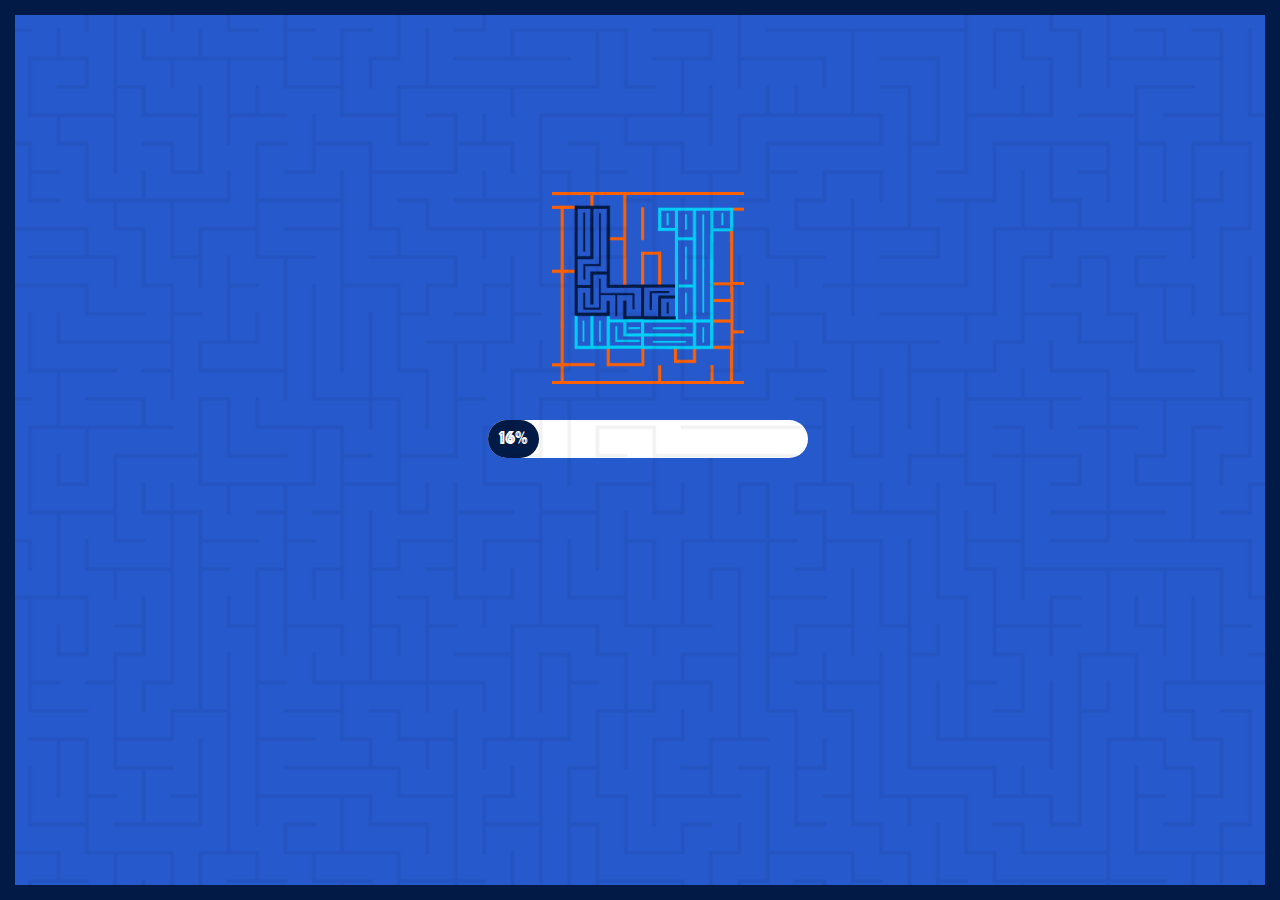
<file: index.html>
<!DOCTYPE html>
<html>
	<head>
		<title>
			labyrintjakten
		</title>

		<script>
			//Progressbar function
			var i = 0;
			function screenLoad() {
			  	if (i == 0) {
			    	i = 1;
				    var elem = document.getElementById("myBar");
				    var width = 1;
				    var id = setInterval(frame, 45);
				    function frame() {
				      	if (width >= 100) {
					        clearInterval(id);
					        i = 0;
					        window.location.href = "navigationView.html";
			      		} else {
			        		width++;
			        		elem.style.width = width + "%";
			        		elem.innerHTML = width + "%";
			      		}
			   		}
			  	}
			}
		</script>

		<link rel = "stylesheet" type = "text/css" href="labyrintJaktenSc.css">
	</head>
	<body onload = "screenLoad(); setInterval('screenLoad()', 500);">
		<div id = "lab"> </div>

		<div id = "left"> </div>
		<div id = "right"> </div>
		<div id = "top"> </div>
		<div id = "bottom"> </div>

		<div id = "box">
			<img id = "logo" src = "LabyrintJaktenLogotyp.png">

			<div id="myProgress">
  				<div id="myBar"> 0% </div>
			</div> 
		</div>
	</body>
</html>
</file>
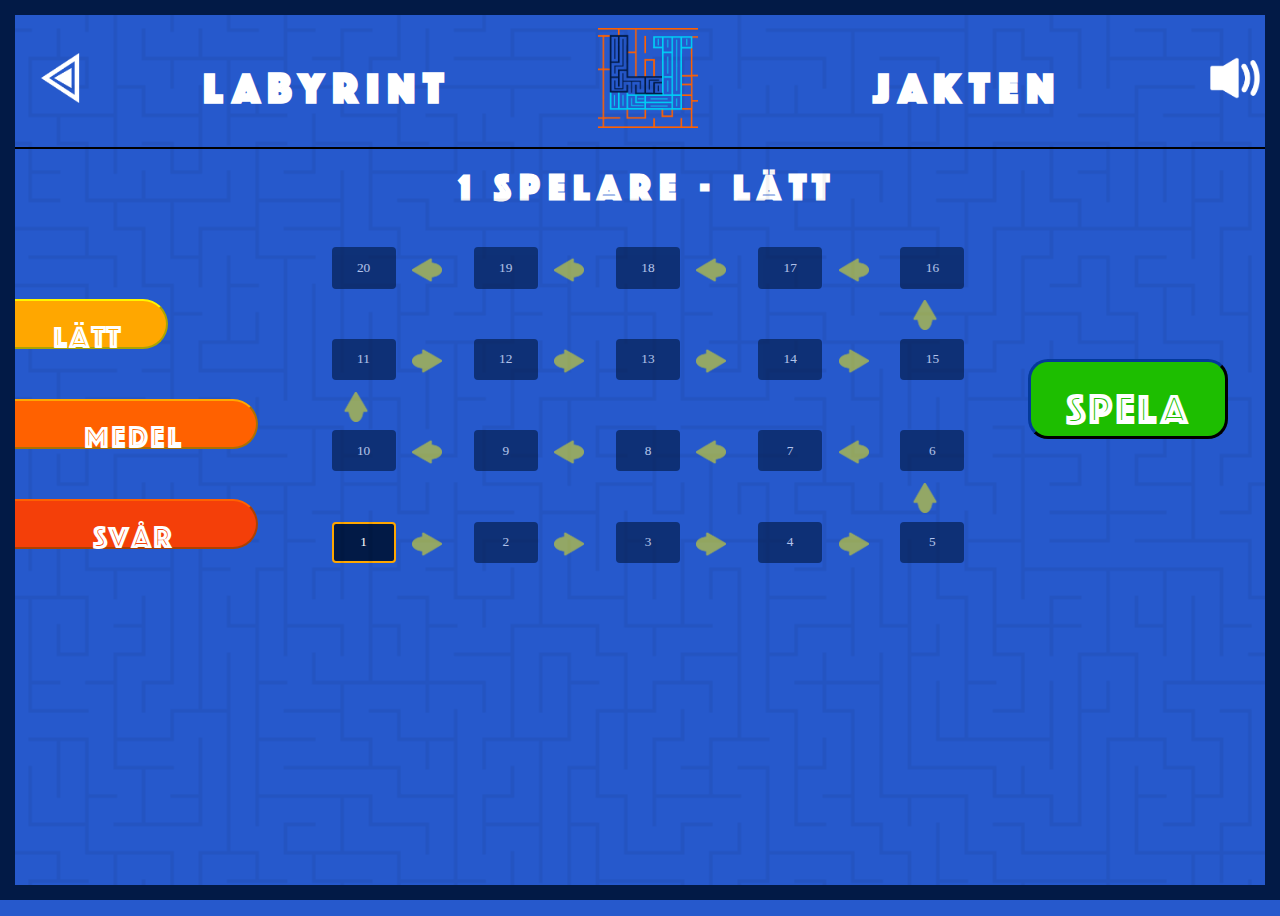
<file: easySetupView.html>
<html>
	<head>
		<link rel="stylesheet">
		<title>
			labyrintjakten
		</title>

		<script>
			function changeStyleEasy() {
				document.getElementById("easy").style.width = "150px";
				document.getElementById("medium").style.width = "250px";
				document.getElementById("hard").style.width = "250px";
				document.getElementById("firstLevel").style.borderColor = "#ffa700";
				saveNeDifficultyToLocalStorage(400);
			}
			function changeStyleMedium() {
				document.getElementById("easy").style.width = "250px";
				document.getElementById("medium").style.width = "150px";
				document.getElementById("hard").style.width = "250px";
				document.getElementById("firstLevel").style.borderColor = "#ff6100";
				saveNeDifficultyToLocalStorage(200);
			}
			function changeStyleHard() {
				document.getElementById("easy").style.width = "250px";
				document.getElementById("medium").style.width = "250px";
				document.getElementById("hard").style.width = "150px";
				document.getElementById("firstLevel").style.borderColor = "#f43f09";
				saveNeDifficultyToLocalStorage(50);
			}
			function saveNeDifficultyToLocalStorage(newDifficulty) {
				localStorage.setItem('difficulty', newDifficulty);
			}
		</script>

		<link rel = "stylesheet" type = "text/css" href="labyrintJaktenSc.css">
	</head>
	<body>
		<div class = "container" id = "header"> 	
			<button onClick = "window.location.href = 'navigationView.html'" class = "box" id = "back"> </button>
			<h1 id = "labyrint"><strong>LABYRINT</strong></h1>
			<button onClick = "window.location.href = 'navigationView.html'" class = "box" id = "home"> </button>
			<h1 id = "jakten"><strong>JAKTEN</strong></h1>				
			<button class = "box" id = "sound"> </button>
		</div>
		<div id = "lab"> 
		</div>
		<div id = "left"> </div>
		<div id = "right"> </div>
		<div id = "top"> </div>
		<div id = "bottom"> </div>

		<div class = "container" id = "setup">
			
			<div class = "container" id = "headline">
				<h2 id = "head"> 1 SPELARE - LÄTT </h2>
			</div>

			<div class = "container" id = "difficultyContainer">
				<button onclick = "changeStyleEasy()" class = "difficulty" id = "easy"> LÄTT </button>
				<button onclick = "changeStyleMedium()" class = "difficulty" id = "medium"> MEDEL </button>
				<button onclick = "changeStyleHard()" class = "difficulty" id = "hard"> SVÅR </button>
			</div>

			<div class = "container" id = "level">
				<div>
					<button class="numButton"> 20 </button>
				</div>
				<div>
					<img class="arrowBlock arrowLeft" src = "nextArrowYellow.png">
				</div>
				<div>
					<button class="numButton"> 19 </button>
				</div>
				<div>
					<img class="arrowBlock arrowLeft" src = "nextArrowYellow.png">
				</div>
				<div>
					<button class="numButton"> 18 </button>
				</div>
				<div>
					<img class="arrowBlock arrowLeft" src = "nextArrowYellow.png">
				</div>
				<div>
					<button class="numButton"> 17 </button>
				</div>
				<div>
					<img class="arrowBlock arrowLeft" src = "nextArrowYellow.png">
				</div>
				<div>
					<button class="numButton"> 16 </button>
				</div>
				<div class="spaceRowOnRight">
					<img class="arrowBlock arrowUp" src = "nextArrowYellow.png">
				</div>
				<div>
					<button class="numButton"> 11 </button>
				</div>
				<div>
					<img class="arrowBlock" src = "nextArrowYellow.png">
				</div>
				<div>
					<button class="numButton"> 12 </button>
				</div>
				<div>
					<img class="arrowBlock" src = "nextArrowYellow.png">
				</div>
				<div>
					<button class="numButton"> 13 </button>
				</div>
				<div>
					<img class="arrowBlock" src = "nextArrowYellow.png">
				</div>
				<div>
					<button class="numButton"> 14 </button>
				</div>
				<div>
					<img class="arrowBlock" src = "nextArrowYellow.png">
				</div>
				<div>
					<button class="numButton"> 15 </button>
				</div>
				<div>
					<img class="arrowBlock arrowUp" src = "nextArrowYellow.png">
				</div>
				<div class="spaceRowOnLeft">

				</div>
				<div>
					<button class="numButton"> 10 </button>
				</div>
				<div>
					<img class="arrowBlock arrowLeft" src = "nextArrowYellow.png">
				</div>
				<div>
					<button class="numButton"> 9 </button>
				</div>
				<div>
					<img class="arrowBlock arrowLeft" src = "nextArrowYellow.png">
				</div>
				<div>
					<button class="numButton"> 8 </button>
				</div>
				<div>
					<img class="arrowBlock arrowLeft" src = "nextArrowYellow.png">
				</div>
				<div>
					<button class="numButton"> 7 </button>
				</div>
				<div>
					<img class="arrowBlock arrowLeft" src = "nextArrowYellow.png">
				</div>
				<div>
					<button class="numButton"> 6 </button>
				</div>
				<div class="spaceRowOnRight">
					<img class="arrowBlock arrowUp" src = "nextArrowYellow.png">
				</div>
				<div>
					<button class="numButton" id = "firstLevel"> 1 </button>
				</div>
				<div>
					<img class="arrowBlock" src = "nextArrowYellow.png">
				</div>
				<div>
					<button class="numButton"> 2 </button>
				</div>
				<div>
					<img class="arrowBlock" src = "nextArrowYellow.png">
				</div>
				<div>
					<button class="numButton"> 3 </button>
				</div>
				<div>
					<img class="arrowBlock" src = "nextArrowYellow.png">
				</div>
				<div>
					<button class="numButton"> 4 </button>
				</div>
				<div>
					<img class="arrowBlock" src = "nextArrowYellow.png">
				</div>
				<div>
					<button class="numButton"> 5 </button>
				</div>
			</div>


			<div class = "container" id = "start">
				<button onClick = "window.location.href = 'gameView.html'" id = "spela"> SPELA </button>
			</div>
		</div>
		
	</body>
</html>

<!-- 
ToDo List:
* grid fix
* level change
* font background fix 
-->
</file>
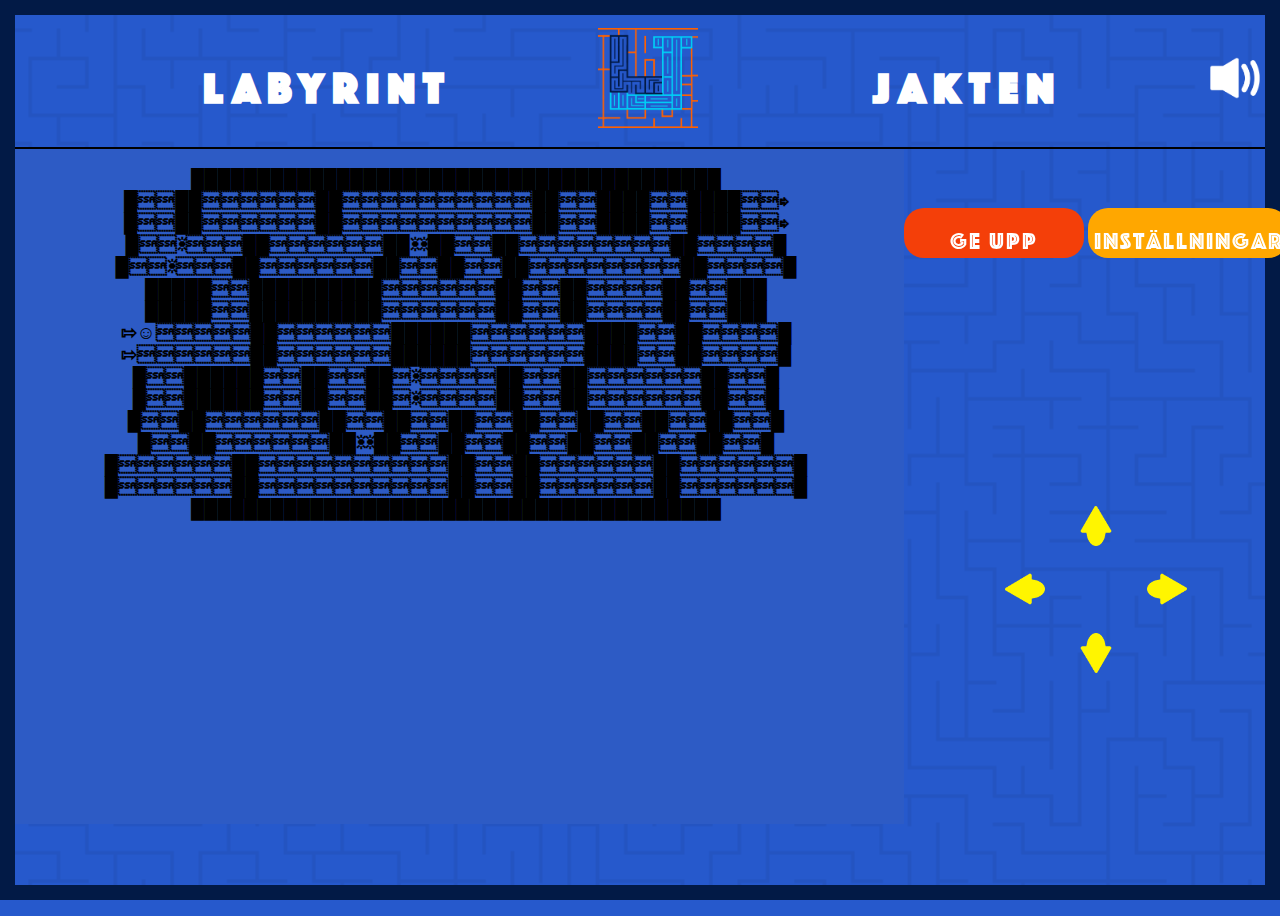
<file: gameView.html>
<html>
	<head>
		<title>
			labyrintjakten
		</title>

		<link rel = "stylesheet" type = "text/css" href="labyrintJaktenSc.css">
	</head>
	<body onload = "createMaze(); displayMaze();"> 
		<div class = "container" id = "header"> 	
			<button class = "box" id = "backSpecial"> </button>
			<h1 id = "labyrint"><strong>LABYRINT</strong></h1>
			<button onClick = "window.location.href = 'navigationView.html'" class = "box" id = "home"> </button>
			<h1 id = "jakten"><strong>JAKTEN</strong></h1>				
			<button class = "box" id = "sound"> </button>
		</div>

		<div id = "lab"> </div>

		<div id = "left"> </div>
		<div id = "right"> </div>
		<div id = "top"> </div>
		<div id = "bottom"> </div>

		<div class = "container" id = "gameScreen">
			<div class = "container" id = "gameBox">
				<h3> <span id = "maze"> </span> </h3>
			</div>

			<div id = "rightFlow">
				<div class = "container" id = "nextButtons">
					<button class = "box" id = "end"> GE UPP </button>
					<button class = "box" id = "settings"> INSTÄLLNINGAR</button>
				</div>
				<div id = "middleFlow">
				</div>
				<div class = "container" id = "steerButtons">
					<button onClick = "moveUp()" class = "arrowBox" id = "upArrow"> </button>
					<button onClick = "moveDown()" class = "arrowBox" id = "downArrow"> </button>
					<button onClick = "moveLeft()" class = "arrowBox" id = "leftArrow"> </button>
					<button onClick = "moveRight()" class = "arrowBox" id = "rightArrow"> </button>
				</div>
			</div>
		</div>
	</body>
	<!-- Modal content
	<div class= "modal" id = "giveUpModal">
 
	    <div class= "modal-content">
		    <span class = "close">&times;</span>
		    <p> GE UPP? </p>
		    <button> JA </button>
		    <button> NEJ </button>
	    </div>
	</div>
	
	<script>
		var guModal = document.getElementById("giveUpModal");
		var giveUp = document.getElementById("end");
		var span = document.getElementsByClassName("close")[0];
		giveUp.onClick = function() {
  			guModal.style.display = "block";
		}
		span.onClick = function() {
			guModal.style.display = "none";
		}
		window.onClick = function(event) {
		  if (event.target == guModal) {
		  	guModal.style.display = "none";
		}
	</script> -->
	<script src = "maze.js"> </script>
	<script src= "hinderMovements.js"> </script>
	<script src= "mazeFunctions.js"> </script>
</html>

<!-- 
ToDo List:
- array vertical space reduce

* lätt medel svår changes
* win/loss
* settings page

* percentage load
* popup
-->
</file>
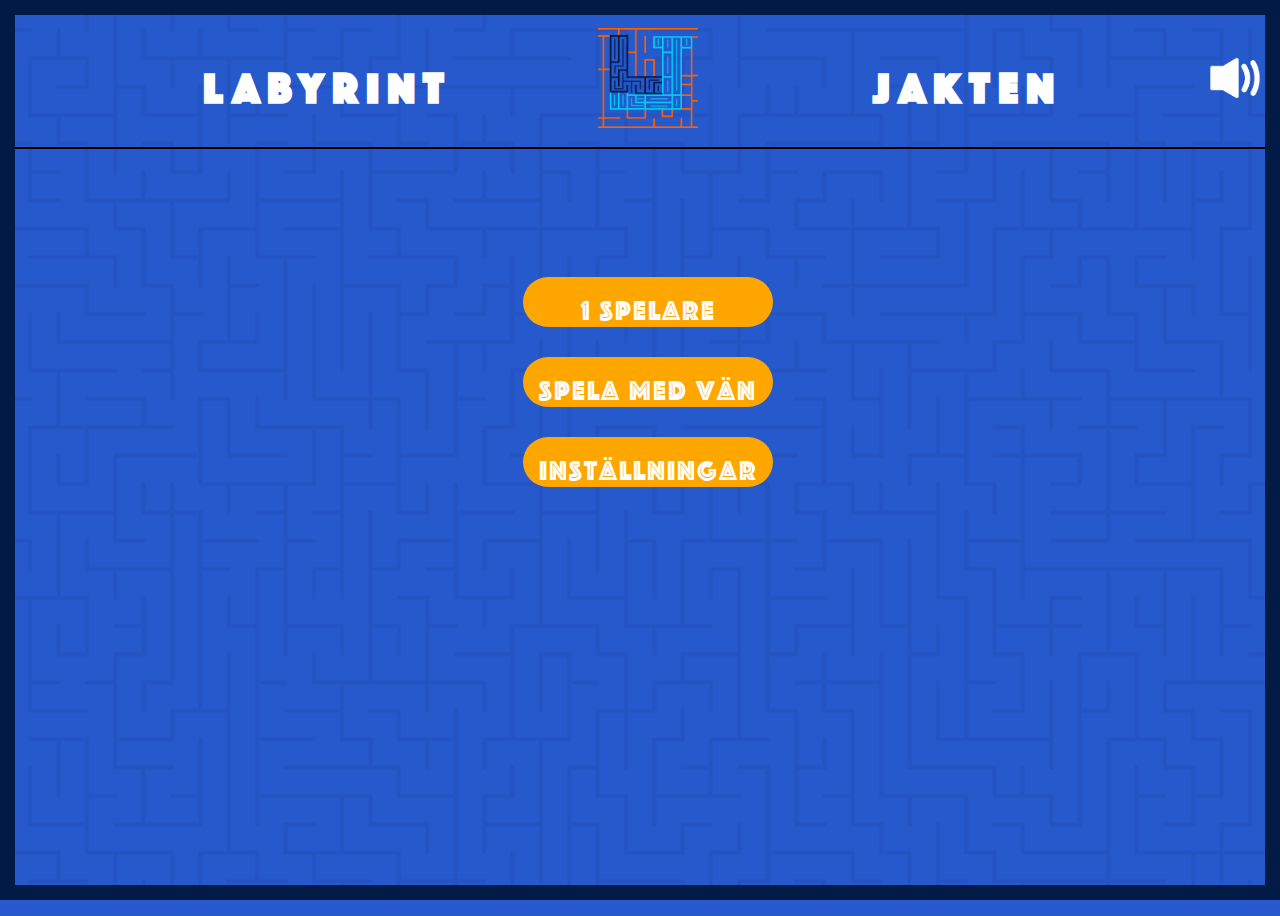
<file: navigationView.html>
<html>
	<head>
		<title>
			labyrintjakten
		</title>

		<script>
			
		</script>

		<link rel = "stylesheet" type = "text/css" href="labyrintJaktenSc.css">
	</head>
	<body>
		<div class = "container" id = "header"> 	
			<button class = "box" id = "backSpecial"> </button>
			<h1 id = "labyrint"><strong>LABYRINT</strong></h1>
			<button class = "box" id = "home"> </button>
			<h1 id = "jakten"><strong>JAKTEN</strong></h1>				
			<button class = "box" id = "sound"> </button>
		</div>
		<div id = "lab"> 
		</div>
		<div id = "left"> </div>
		<div id = "right"> </div>
		<div id = "top"> </div>
		<div id = "bottom"> </div>

		<div class = "container" id ="menu">
			<button onClick = "window.location.href = 'easySetupView.html'" class = "menuBox" id = "1spelare"> 1 SPELARE </button>
			<button class = "menuBox" id = "spelaMedVän"> SPELA MED VÄN </button>
			<button class = "menuBox" id = "inställningar"> INSTÄLLNINGAR </button>
		</div>
	</body>
</html>
</file>
<file: labyrintJaktenSc.css>
/* Loading Screen*/
body {
	background: #2659cc;
	width: 100%;
  height: 100%;
}

#lab {
  background-image: url("labyrinthTransparent.png");
  width: 100%;
  height: 100%;
  position: absolute;
  top: 0;
  left: 0;
  background-repeat: no-repeat;
  background-size: cover;
  opacity: 0.05;
}

#left, #right, #top, #bottom {
	background: #021a46;
	position: fixed;
  z-index: 1;
}

#box {
  text-align: center;
  margin-top: 15%
}

img {
	height: 15%;
	width: 15%;
}

#left, #right {
	top: 0; bottom: 0;
	width: 15px;
}

#left { left: 0; }
#right { right: 0; }

#top, #bottom {
	left: 0; right: 0;
	height: 15px;
}

#top { top: 0; }
#bottom { bottom: 0; }

@font-face {
  font-family: phosphateInline;
  src: url(Phosphate-Font/PhosphateInline.ttf) format("truetype");
}

#myProgress {
  width: 25%;
  background-color: #ffffff;
  margin-top: 1%;
  margin-left: 37.5%;
  border-radius: 20px;
}

#myBar {
  width: 0.5%;
  height: 100%;
  background-color: #021a46;
  text-align: center;
  line-height: 200%;
  color: #ffffff;
  font-family: phosphateInline;
  border-radius: 20px;
  font-size: 120%;
  margin-top: 2rem;
}


/* Navigation Screen*/
#header {
  display: grid;
  grid-template-columns: 1fr 4fr 2fr 4fr 1fr;
  grid-auto-rows: auto;
  font-family: phosphateInline;
  border-bottom-style: solid;
  border-bottom-color: black;
  border-bottom-width: 2px;
  justify-items: center;
  align-items: center;
}

h1 {
  font-family: phosphateInline !important; 
  font-size: 275%;
  background-color: transparent;
  color: white;
  letter-spacing: 8px;
  z-index: 1;
  padding-top: 1.7rem;
}

#home {
  height: 100px;
  width: 100px;
  background-image: url("LabyrintJaktenLogotyp.png");
  background-size: cover;
  border-width: 0;
  background-color: transparent;
  z-index: 1;
}

#back {
  height: 50px;
  width: 50px;
  background-color: transparent;
  border-width: 0;
  background-image: url("triangleBackButtonWhite.png");
  background-size: cover;
  z-index: 1;
}

#backSpecial {
  height: 50px;
  width: 50px;
  background-color: transparent;
  border-width: 0;
}

#sound {
  height: 50px;
  width: 50px;
  background-color: transparent;
  border-width: 0;
  background-image: url("soundButtonWhite.png");
  background-size: cover;
  z-index: 1;
}

#menu {
  display: grid;
  grid-template-columns: auto;
  grid-auto-rows: 1fr 1fr 1fr;
  top: 45%;
  z-index: 1;
  grid-row-gap: 20%;
  margin-top: 10%;
}

.menuBox {
  height: 50px;
  width: 250px;
  text-align: center;
  border-radius: 40px;
  border-width: 0;
  background-color: #ffa700;
  font-family: phosphateInline;
  font-size: 175%;
  color: #ffffff;
  letter-spacing: 2px;
  padding-top: 1.1rem;
  z-index: 1;
  grid-column-start: 2;
}

/* Game Setup Screen*/
#setup {
  display: grid;
  grid-template-columns: 1fr 2fr 1fr;
  grid-template-rows: 50px auto;
  grid-template-areas: 
                      "h h h"
                      "d l s" 
}
#headline {
  grid-area: h;
  text-align: center;
  align-self: center;
}

h2 {
  font-family: phosphateInline;
  font-size: 230%;
  background-color: transparent;
  color: white;
  letter-spacing: 8px;
  padding-top: 2rem;
}

.difficulty {
  grid-area: d;
  height: 50px;
  width: 250px;
  text-align: center;
  border-radius: 0 40px 40px 0;
  border-width: 2px;
  font-family: phosphateInline;
  font-size: 200%;
  color: #ffffff;
  letter-spacing: 2px;
  z-index: 0;
  padding-top: 1.2rem;
}

#difficultyContainer {
  display: grid;
  grid-template-columns: auto;
  grid-template-rows: repeat(8, 1fr);
  grid-template-areas: "." "." "lätt" "." "medel" "." "svår"
}

#easy {
  grid-area: lätt;
  background-color: #ffa700;
  border-color: #fff500;
  width: 50%;
}

#medium {
  grid-area: medel;
  background-color: #ff6100;
  border-color: #ffa700;
}

#hard {
  grid-area: svår;
  background-color: #f43f09;
  border-color: #ff6100;
}

#start {
  text-align: center;
  align-self: center;
  z-index: 0;
}

#spela {
  grid-area: s;
  height: 80px;
  width: 200px;
  text-align: center;
  border-radius: 20px;
  border-width: 3px;
  background-color: #1dbe00;
  border-color: #021a46;
  font-family: phosphateInline;
  font-size: 275%;
  color: #ffffff;
  letter-spacing: 2px;
  padding-top: 1.5rem;
}

#level {
  margin-top: 7%;
  grid-area: l;
  height: 20rem;
  display: grid;
  grid-template-columns: repeat(9, 1fr);
  grid-template-rows: repeat(7, 1fr);
}

.spaceRowOnRight{
    grid-column-start: 9;
    grid-column-end: 10;
}

.spaceRowOnLeft{
    grid-column-start: 2;
    grid-column-end: 10;
}

.numButton{
    margin-top: 5%;
    margin-left: 5%;
    height: 90%;
    width: 90%;
    background-color: #021a46;
    border-radius: 4px;
    border: none;
    color: #ffffff;
    font-family: Symbol;
    opacity: 64%;
}

.arrowBlock{
    margin-top: 15%;
    margin-left: 18%;
    height: 30px;
    width: 30px;
    opacity: 50%;
}

.arrowUp{
    transform: rotate(270deg);
}

.arrowLeft{
    transform: rotate(180deg);
}

#firstLevel {
    opacity: 100%;
    border: 2px solid #ffa700;
}

/* Game View*/

#gameScreen {
  width: 100%;
  height: 75%;
  display: grid;
  grid-template-columns: 7fr 3fr;
  grid-template-rows: auto;
  grid-template-areas: "gb rf"
}

#gameBox {
  grid-area: gb;
  background-color: #2d5bc5;
  z-index: 0;
}

h3 {
  text-align: center;
  justify-content: center;
}

#rightFlow {
  grid-area: rf;
  display: grid;
  text-align: center;
  margin-top: 10%;
  z-index: 1;
  grid-template-columns: auto;
  grid-template-rows: 1fr 1fr 1fr 1fr;
  grid-template-areas: "gu"
                       "se"
                       "sb"
                       "sb"
}

#end {
  grid-area: gu;
  height: 50px;
  width: 180px;
  text-align: center;
  border-radius: 20px;
  font-family: phosphateInline;
  font-size: 150%;
  color: #ffffff;
  background-color: #f43f09;
  letter-spacing: 2px;
  padding-top: 1.2rem;
  margin-top: 10px;
  border: none;
}

#settings {
  grid-area: se;
  height: 50px;
  width: 200px;
  text-align: center;
  border-radius: 20px;
  font-family: phosphateInline;
  font-size: 150%;
  color: #ffffff;
  background-color: #ffa700;
  letter-spacing: 2px;
  padding-top: 1.2rem;
  margin-top: 20px;
  border: none;
}

#steerbuttons {
  grid-area: sb;
  display: grid;
  margin-left: 8%;
  grid-template-columns: 1fr 1fr 1fr 1fr 1fr;
  grid-template-rows: 1fr 1fr 1fr 1fr 1fr;
  grid-template-areas: ". . u . ."
                       ". l . r ."
                       ". . d . ."
}

.arrowBox {
  height: 40px;
  width: 40px;
  background-image: url("nextArrowYellow.png");
  background-size: cover;
  border-width: 0;
  background-color: transparent;
}

#upArrow {
  grid-area: u;
  transform: rotate(270deg);
}

#downArrow {
  grid-area: d;
  transform: rotate(90deg);
}

#leftArrow {
  grid-area: l;
  transform: rotate(180deg);
}

#rightArrow {
  grid-area: r;
}
/* PlayWithFriends Screen*/

/* Settings Screen*/
</file>
